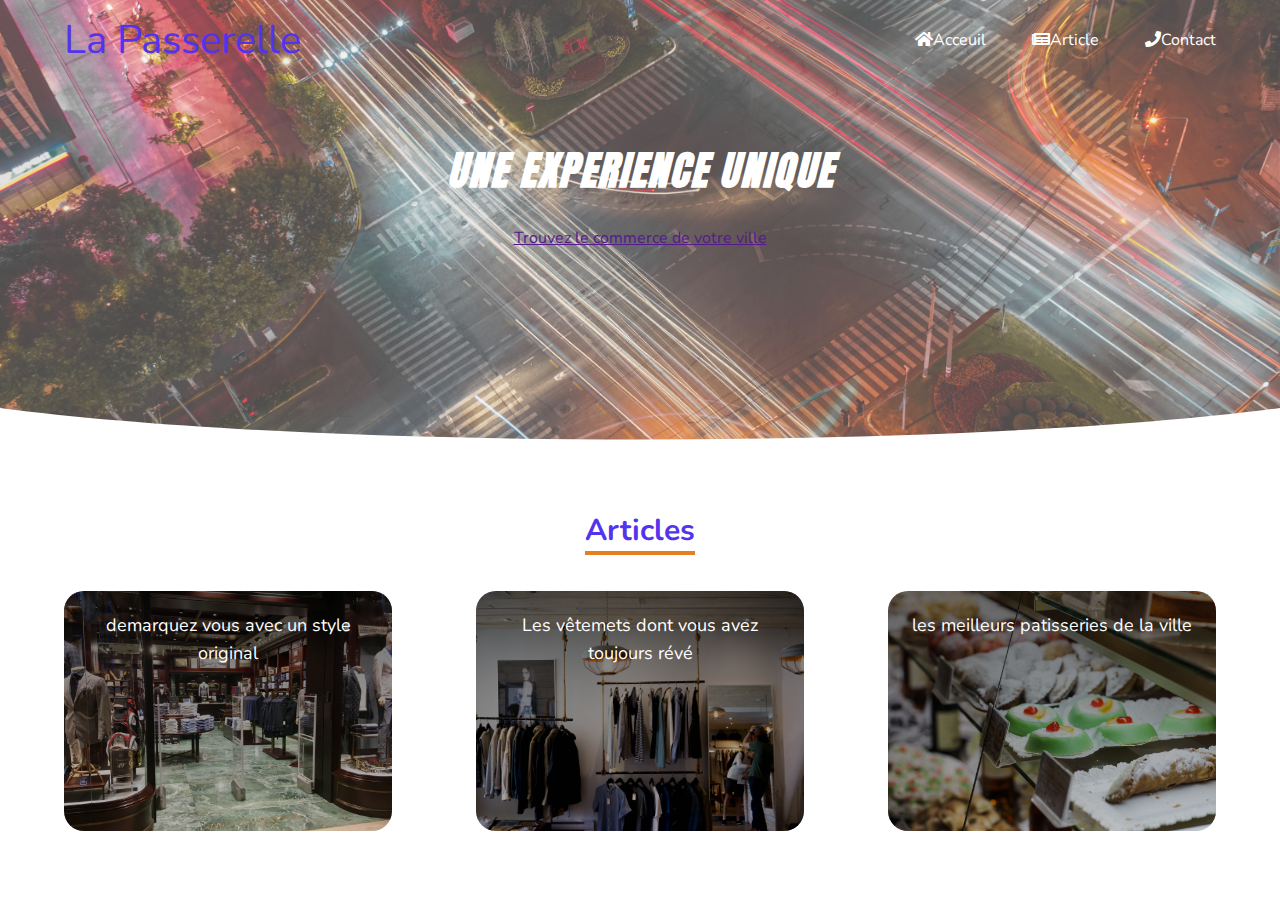
<file: index.html>
<!doctype html>
<html lang="fr">
<head>
    <meta charset="UTF-8">
    <meta name="viewport"
          content="width=device-width, user-scalable=no, initial-scale=1.0, maximum-scale=1.0, minimum-scale=1.0">
    <meta http-equiv="X-UA-Compatible" content="ie=edge">
    <link href="https://fonts.googleapis.com/css2?family=Nunito:ital,wght@0,900;1,300;1,400&display=swap" rel="stylesheet">
    <link href="https://fonts.googleapis.com/css2?family=Anton&display=swap" rel="stylesheet">
    <link rel="stylesheet" href="https://cdnjs.cloudflare.com/ajax/libs/font-awesome/4.7.0/css/font-awesome.min.css">
    <link rel="stylesheet" href="public/css/base.css">
    <link rel="stylesheet" href="public/css/header.css">
    <link rel="stylesheet" href="public/css/articles.css">
    <link href="public/img/fontawesome-free-5.15.1-web/css/all.css" rel="stylesheet">
    <title>La Passerelle</title>
</head>

    <body>
        <div class="header">
            <div class="header_texture"></div>
            <div class="header_mask">
                <svg width="100%" height="100% view"viewBox="0 0 100 100" preserveAspectRatio="none">
                    <path d="M0 100 L 0 0 C 25 100 75 100 100 0 L 100 100" fill="#fff"></path>
                </svg>
            </div>

            <div class="container">
                <div class="header_navbar">
                    <div class="header_navbar--logo">La Passerelle</div>
                    <div class="header_navbar--menu">
                        <a href="" class="header_navbar--menu-link" href="#"><i class="fa fa-home"></i>Acceuil</a>
                        <a href="" class="header_navbar--menu-link" href="#"><i class="fa fa-newspaper"></i>Article</a>
                        <a href="" class="header_navbar--menu-link" href="#"><i class="fa fa-phone"></i>Contact</a>
                    </div>
                    <div class="header_navbar-toggle">
                        <span class="header_navbar-toggle-icons"></span>
                    </div>
                </div>

                <div class="header_slogan">
                    <h1 class="header_slogan--title">Une experience unique</h1>
                    <a href="" class="header_slogan--btn">Trouvez le commerce de votre ville</a>
                </div>

            </div>
        </div>

        <div class="articles">
            <div class="container">
                <h2 class="articles_title">Articles</h2>
                <div class="articles_items">
                    <div class="article"
                         style="background: url('public/img/img1.jpg');  background-size: cover;">
                        <div class="article_filter"></div>
                        <div class="article_name">demarquez vous avec un style original</div>
                        <div class="article_icon"><i class="fa fa-play"></i></div>

                    </div>
                    <div class="article"
                         style="background: url('public/img/img2.jpg');  background-size: cover;">
                        <div class="article_filter"></div>
                        <div class="article_name">Les vêtemets dont vous avez toujours révé</div>
                        <div class="article_icon"><i class="fa fa-play"></i></div>
                    </div>
                    <div class="article"
                         style="background: url('public/img/img3.jpg');  background-size: cover;">
                        <div class="article_filter"></div>
                        <div class="article_name">les meilleurs patisseries de la ville</div>
                        <div class="article_icon"><i class="fa fa-play"></i></div>

                    </div>
                </div>
            </div>
        </div>


        <script src="http://code.jquery.com/jquery-3.5.1.min.js" integrity="sha256-9/aliU8dGd2tb6OSsuzixeV4y/faTqgFtohetphbbj0=" crossorigin="anonymous"></script>
        <script src="public/js/app.js"></script>

    </body>
</html>
</file>
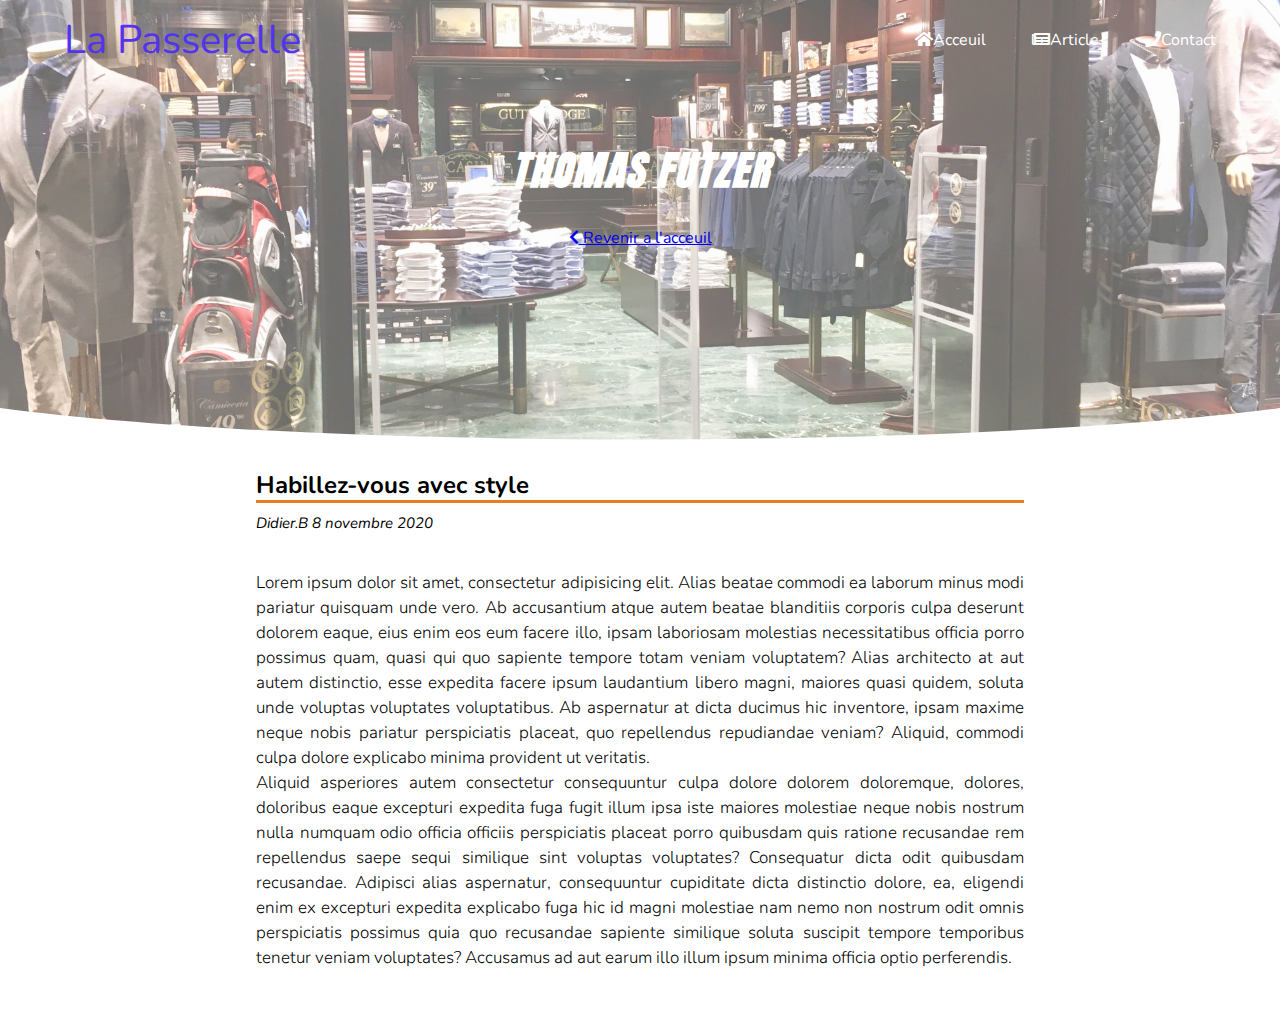
<file: article1.html>
<!doctype html>
<html lang="fr">
<head>
    <meta charset="UTF-8">
    <meta name="viewport"
          content="width=device-width, user-scalable=no, initial-scale=1.0, maximum-scale=1.0, minimum-scale=1.0">
    <meta http-equiv="X-UA-Compatible" content="ie=edge">
    <link href="https://fonts.googleapis.com/css2?family=Nunito:ital,wght@0,900;1,300;1,400&display=swap" rel="stylesheet">
    <link href="https://fonts.googleapis.com/css2?family=Anton&display=swap" rel="stylesheet">
    <link rel="stylesheet" href="https://cdnjs.cloudflare.com/ajax/libs/font-awesome/4.7.0/css/font-awesome.min.css">

    <link rel="stylesheet" href="public/css/base.css">
    <link rel="stylesheet" href="public/css/header.css">

    <link rel="stylesheet" href="public/css/article_view.css">

    <link href="public/img/fontawesome-free-5.15.1-web/css/all.css" rel="stylesheet">
    <title>La Passerelle</title>
</head>

<body>
<div class="header header_article">
    <div class="header_texture"></div>
    <div class="header_mask">
        <svg width="100%" height="100% view"viewBox="0 0 100 100" preserveAspectRatio="none">
            <path d="M0 100 L 0 0 C 25 100 75 100 100 0 L 100 100" fill="#fff"></path>
        </svg>
    </div>

    <div class="container">
        <div class="header_navbar">
            <div class="header_navbar--logo">La Passerelle</div>
            <div class="header_navbar--menu">
                <a href="" class="header_navbar--menu-link" href="#"><i class="fa fa-home"></i>Acceuil</a>
                <a href="" class="header_navbar--menu-link" href="#"><i class="fa fa-newspaper"></i>Article</a>
                <a href="" class="header_navbar--menu-link" href="#"><i class="fa fa-phone"></i>Contact</a>
            </div>
            <div class="header_navbar-toggle">
                <span class="header_navbar-toggle-icons"></span>
            </div>
        </div>

        <div class="header_slogan">
            <h1 class="header_slogan--title">THOMAS FUTZER</h1>
            <a href="http://localhost:63342/PROJET%20PERSO/LaPasserelle/index.html?_ijt=i858qhni7c3sf8ou8i4cf2ir6l" class="header_slogan--btn" > <i class="fa fa-chevron-left"></i> Revenir a l'acceuil</a>
        </div>

    </div>
</div>
<div class="article_view-container">
    <div class="article_view">
        <h2 class="article_view-title">Habillez-vous avec style</h2>
        <h3 class="article_view-subtitle"> Didier.B 8 novembre 2020</h3>
        <div class="article_view-content">
            <p><span>Lorem ipsum dolor sit amet, consectetur adipisicing elit. Alias beatae commodi ea laborum minus modi pariatur quisquam unde vero. Ab accusantium atque autem beatae blanditiis corporis culpa deserunt dolorem eaque, eius enim eos eum facere illo, ipsam laboriosam molestias necessitatibus officia porro possimus quam, quasi qui quo sapiente tempore totam veniam voluptatem? Alias architecto at aut autem distinctio, esse expedita facere ipsum laudantium libero magni, maiores quasi quidem, soluta unde voluptas voluptates voluptatibus. Ab aspernatur at dicta ducimus hic inventore, ipsam maxime neque nobis pariatur perspiciatis placeat, quo repellendus repudiandae veniam? Aliquid, commodi culpa dolore explicabo minima provident ut veritatis.</span>
                <br>
                <span>Aliquid asperiores autem consectetur consequuntur culpa dolore dolorem doloremque, dolores, doloribus eaque excepturi expedita fuga fugit illum ipsa iste maiores molestiae neque nobis nostrum nulla numquam odio officia officiis perspiciatis placeat porro quibusdam quis ratione recusandae rem repellendus saepe sequi similique sint voluptas voluptates? Consequatur dicta odit quibusdam recusandae. Adipisci alias aspernatur, consequuntur cupiditate dicta distinctio dolore, ea, eligendi enim ex excepturi expedita explicabo fuga hic id magni molestiae nam nemo non nostrum odit omnis perspiciatis possimus quia quo recusandae sapiente similique soluta suscipit tempore temporibus tenetur veniam voluptates? Accusamus ad aut earum illo illum ipsum minima officia optio perferendis.</span>
            </p>
        </div>
    </div>
</div>


<script src="http://code.jquery.com/jquery-3.5.1.min.js" integrity="sha256-9/aliU8dGd2tb6OSsuzixeV4y/faTqgFtohetphbbj0=" crossorigin="anonymous"></script>
<script src="public/js/app.js"></script>

</body>
</html>
</file>
<file: public/css/base.css>
* ::before,::after {
    box-sizing: border-box;
    margin: 0;
    padding: 0;
}

body, html{
    height: 100%;
    margin: 0;
    padding: 0;
    font-family: nunito;
}
#main{
      max-width: 100%;
      min-height: 100%;
      margin: 0 auto ;
      display: block;
    flex-direction: column;
      position: relative;
  }
.container{
    width: 90%;
    margin: auto;
    position: relative;
    z-index: 999;
    display: block;
    /*height: auto;*/
}
.btn{
    color: white;
    font-size: 18px;
    text-decoration: none ;
    background-color: #e67e22;
    border-radius: 20px;
    padding: 11px 16px;
    border: 2px solid #e67e22;
    transition: all 0.3s ease-in-out;
}
.btn:hover{
    color: #e67e22  ;
    background-color: transparent;
}
</file>
<file: public/css/header.css>
.header{
    height: 450px;
    width: 100%;
    position: relative;
}
.header_home-otherpage{
    height: 350px;
}
 .header_home-otherpage .header_slogan{
    margin-top: 10px;
}
.header_home-otherpage .header_slogan--title{
    margin-top: 10px;
}
.header_texture{
    width: 100%;
    height: 100%;
    position: absolute;
    top: 0; left: 0;
    background: url("../img/carrefour.jpg") center no-repeat;
    background-size: cover;
    z-index: 10;
    opacity: 0.7;
}
.header_mask{
    position: absolute;
    bottom: 0;
    background: 0 0;
    height: 42px;
    width: 100%;
    z-index: 10;
}
.header_navbar{
    width: 100%;
    height: 80px;
    display: flex;
    flex-direction: row;
    justify-content: space-between;
    align-items: center;
}
.header_navbar--logo {
    color:#5333ed ;
    font-size: 40px;
}
.header_navbar--menu{

}
.header_navbar--menu-link{
    margin-left: 40px;
    color:  #fff;
    text-decoration: none;
}
.header_navbar--menu-link i{
    margin-left: 2px;
}
.header_slogan{
    text-align: center;
}
.header_slogan--title{
    color: #ffffff;
    font-size: 40px;
    text-transform: uppercase;
    font-family: 'anton';
    font-style: italic;
    letter-spacing: 2px;
    margin-top: 60px;
}
.header_navbar-toggle{
    width: 40px;
    height: 60px ;
    display: flex;
    align-items: center;
    display: none;
    cursor: pointer;
}
.header_navbar-toggle-icons, .header_navbar-toggle-icons:before, .header_navbar-toggle-icons:after{
    content: "";
    display: block;
    width: 100%;
    height: 3px;
    border-radius: 5px;
    background: #ffffff;
    position: relative;
}
.header_navbar-toggle-icons:before{top: 10px}
.header_navbar-toggle-icons:after{top: -14px}

/*quand le header_navbar-menu est ouvert -> il va se retranslater a 0*/
.is-open .header_navbar--menu{
    transform: translateY(0);
}
@media only screen and (max-width: 1000px) {
    .container {
        width: 90%;
        padding: 0 20px;
    }
    .header_navbar-toggle {
        display: flex;
        z-index: 1000;
    }
    .header_navbar--menu {
        transition: all 0.3s ease-in-out;
        transform: translateY(-100%);
        display: flex;
        flex-direction: column;
        justify-content: center;
        align-items: center;
        position: absolute;
        width: 100vw;
        height: 100vh;
        background: orange;
        top: 0;
        left: 0;
    }
    .header_navbar--menu-link {
        margin: 20px 0;
        font-size: 24px;
    }
    .header_slogan--title {
        font-size: 40px;
    }
}
</file>
<file: public/css/articles.css>
.articles{
    text-align: center;
    padding-top: 60px ;
}

.articles_title{
    font-size: 30px;
    text-align: center;
    color: #5333ed;
    border-bottom: 4px solid #e67e22 ;
    display: inline;
}

.articles_items{
    display: flex;
    flex-direction: row;
    justify-content: space-between;
    margin-top: 40px;
    flex-wrap: wrap;

}
.article{
    width: 25%;
    height: 200px;
    border-radius: 20px;
    position: relative;
    overflow: hidden;
    padding: 20px;
    cursor: pointer;
    text-decoration: none;
}

.article_filter{
    position: absolute;
    height: 100%;
    width: 100%;
    top: 0; left: 0;
    background: linear-gradient( rgba(0,0,0,0.6), rgba(0,0,0,0.2));
}

.article_name {
    color: #fff;
    z-index: 1;
    position: relative;
    text-align: center;
    font-size: 18px;
    line-height: 28px   ;
}

.article:hover .article_icon  {
    transform: translateY(0);
    transition: all ease-in-out 0.5s;


}
.article_icon{
    z-index: 1;
    position: absolute;
   display: flex;
    top: 0;left: 0;right: 0;
    justify-content: center ;
    align-items: center;
    font-size:  40px;
    color: #fff;
    height: 100%;
    transform: translateY(100%);
}

@media only screen and (max-width: 1100px){
    .articles_items{
        justify-content: center;

    }
    .article {
    width: 300px;
        margin-bottom: 20px;
        margin-left: 20px;
        margin-right: 20px;
    }
}
</file>
<file: public/css/article_view.css>
.header  .header_article {
    height: 400px;

}

.header_article .header_texture{

    background: url("../img/img1.jpg") center no-repeat;
    background-size: cover;/*image de fond en entier*/
    opacity: 0.6;
}

.article_view-container{
    width: 60%  ;
    margin:  auto    ;
    padding-top: 20px   ;
}
.article_view-title{
    border-bottom: 3px  solid   #e67e22; /*ligne en dessous du texte*/
    line-height: 30px; /*espace entre les lignes*/
    font-weight: 700;
    margin: 0;
}
.article_view-subtitle{
    font-style: italic;
    font-weight: 400;
    padding: 0;
    margin: 10px 0;
    font-size: 15px;

}
.article_view-content{
    padding-top: 10px;
    font-weight: 300;
    text-align: justify; /*aligne les texte du paragraphe a gauche et a droire*/
    padding-bottom: 30px     ;
    font-size: 17px;
    line-height: 25px;
}
</file>
